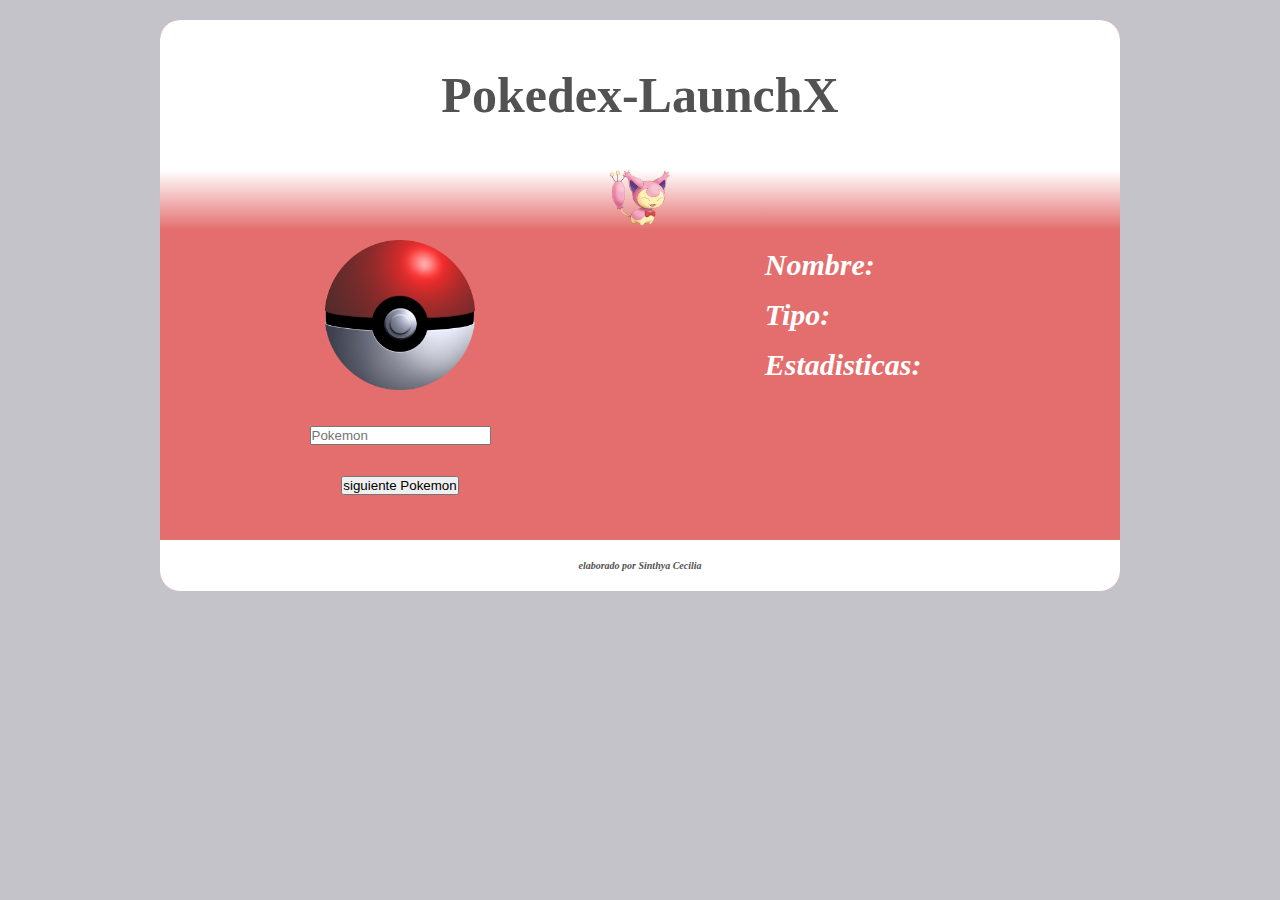
<file: js/maquetacion.html>
<!DOCTYPE html>
<html lang="en">
<head>
    <meta charset="UTF-8">
    <meta http-equiv="X-UA-Compatible" content="IE=edge">
    <meta name="viewport" content="width=device-width, initial-scale=1.0">
    <title>Document</title>
    <link rel="stylesheet" href="./style.css">
    <link rel="stylesheet" href="./pokedexceci.js">
</head>
<body>
    <div id="contenedor">
        <header>
            <h1>Pokedex-LaunchX</h1>
        </header>
        <nav>
            <ul class="logo">
            <a href="maquetacion.html"><img src="./585964e74f6ae202fedf285c.png" alt="logo" ></a>
        </ul>
        </nav>
        <section id="contenido">
            <article>
               <h2> <img src="./pokebola.png" alt="Pokemon"id="pokeImg" width="150px">
                <br>
            <input type="text"placeholder="Pokemon" id="pokeName" name="pokeName">
                <br>
                <button onclick="fetchPokemon()">siguiente Pokemon</button></h2>
            </article>
        </section>
        <aside>
            <h5>Nombre:<br>
                Tipo: <br>
                Estadisticas: <br>
                

            </h5>

        </aside>
        <footer>
            <h2>elaborado por Sinthya Cecilia</h2>
        </footer>
    </div>
</body>
<footer><script src="./pokedexceci.js"></script></footer>
</html>
</file>
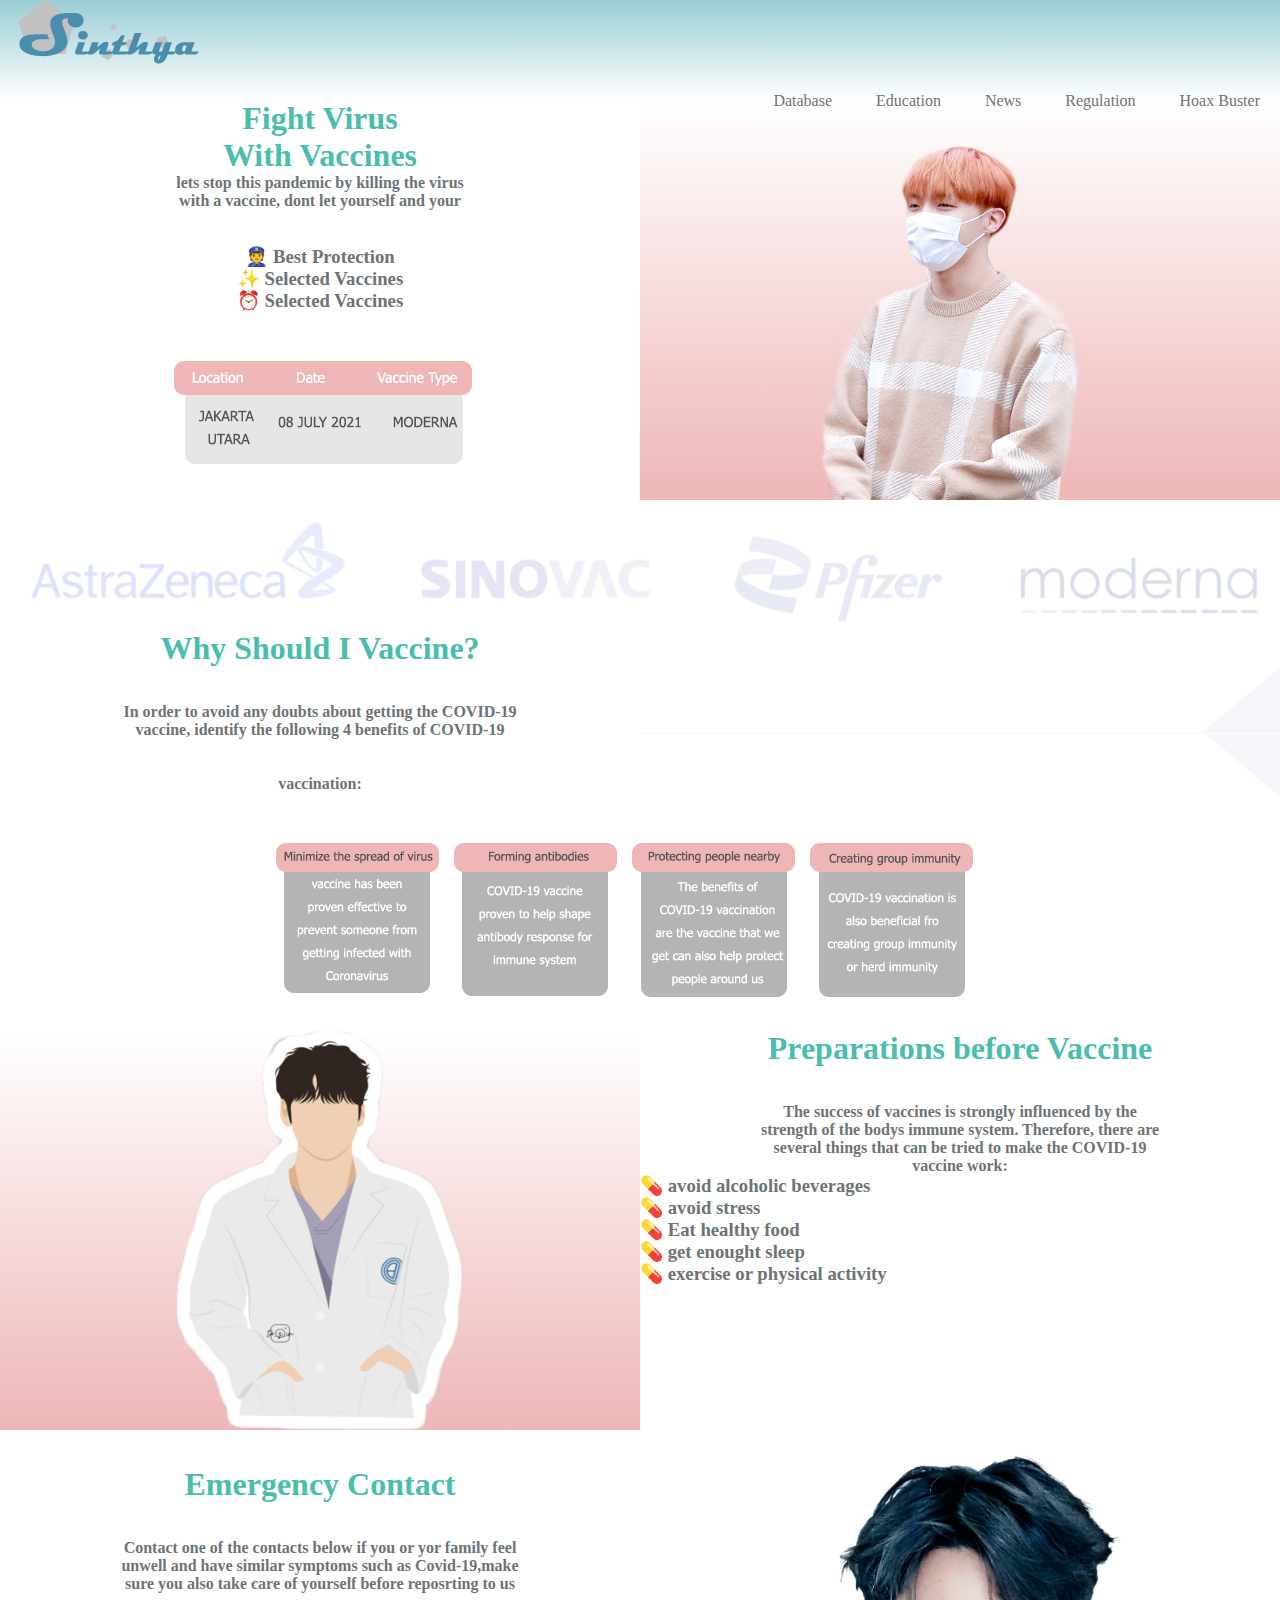
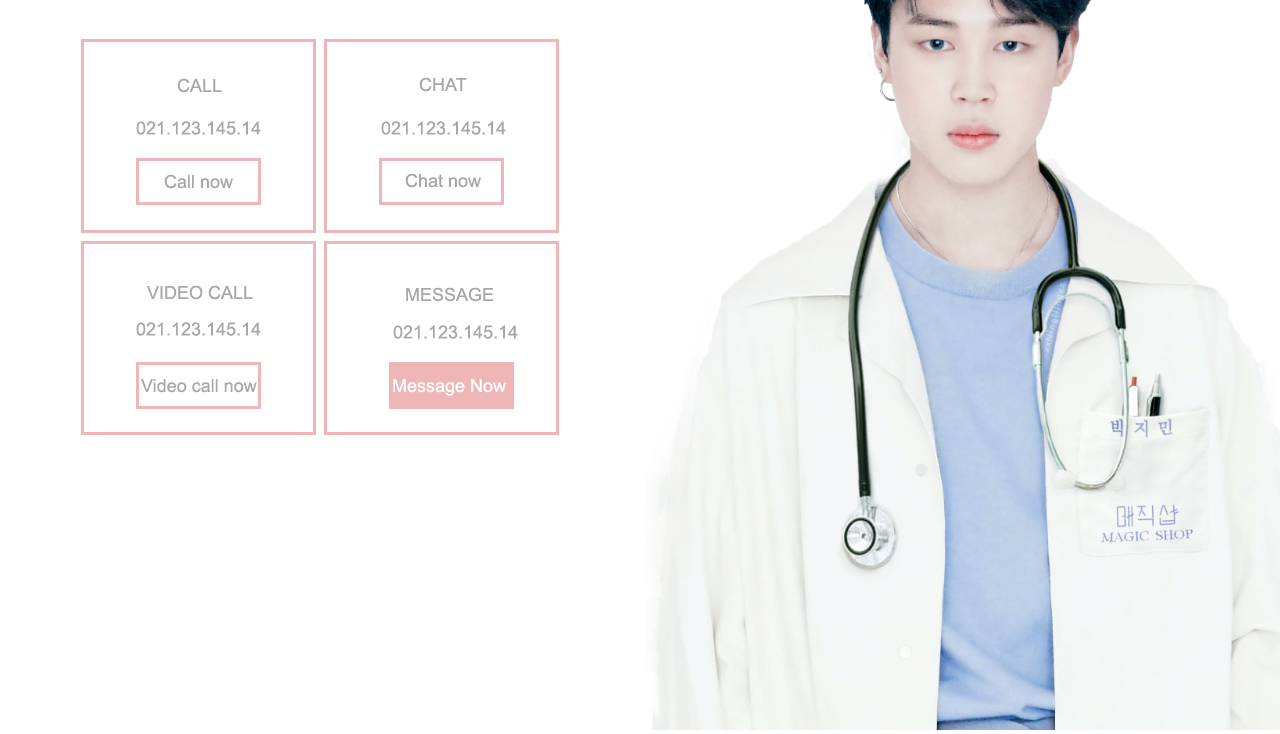
<file: práctica/vacuna.html>
<!DOCTYPE html>
<html>
    <head>
          <!-- estilos.css -->
        <link rel="stylesheet" type="text/css" href="estilos.css">

        <title>Maqueta</title>
    </head>
    <body>
    
    <div id="contenedor">

        
        <!-- primera caja -->
        <div id="caja1">
        <ul class="logo">
            <a href="vacuna.html"><img src="Logo.png" alt="logo"></a>
        </ul>
          
        
        <ul class="menu">
            
            <li><a href="#">Database</a></li>
            <li><a href="#">Education</a></li>
            <li><a href="#">News</a></li>
            <li><a href="#">Regulation</a></li>
            <li><a href="#">Hoax Buster</a></li>
        </ul>
        </div>
   


        <!-- segunda caja -->
        <div id="caja2">
        
        <h1><p style="color: #4ABDAC;">Fight Virus</p></h1>
        <h1><p style="color: #4ABDAC;">With Vaccines</p></h1>
        <h4>lets stop this pandemic by killing the virus</h4>
        <h4>with a vaccine, dont let yourself and your</h4>
        <br></br> <!-- espacio -->
        <h3>👮 Best Protection</h3>
        <h3>✨ Selected Vaccines</h3>
        <h3>⏰ Selected Vaccines</h3>
        <ul class="datos">
            <a href="vacuna.html"><img src="datos.png" alt="datos"></a>
        </ul>

        </div>


        <!-- tercera caja -->
        <div id="caja3">
            <ul class="doctor1">
                <a href="vacuna.html"><img src="jhope.png" alt="datos"></a>
            </ul>
        </div>


        <!-- cuarta caja -->
        <div id="caja4">
            <ul class="LOGOS">
                <a href="vacuna.html"><img src="LOGOS.png" alt="LOGOS"></a>
            </ul>
        </div>
                
        
        <!-- Quinta caja -->
        <div id="caja5">
            <h1><p style="color: #4ABDAC;">Why Should I Vaccine?</p></h1>
            <br></br> <!-- espacio -->
            <h4>In order to avoid any doubts about getting the COVID-19</h4>
            <h4>vaccine, identify the following 4 benefits of COVID-19</h4>
            <br></br> <!-- espacio -->
            <h4>vaccination:</h4>
            

        </div>


        <!-- sexta caja -->
        <div id="caja6">
            <ul class="separador">
                <a href="vacuna.html"><img src="separador.png" alt="separador"></a>
            </ul>
        </div>
                
        
        
        <!-- septima caja -->
        <div id="caja7">
            <ul class="informacion">
                <a href="vacuna.html"><img src="informacion.png" alt="informacion"></a>
            </ul>
        </div>       
        
        
        <!-- octava caja -->
        <div id="caja8">
            <ul class="doc">
                <a href="vacuna.html"><img src="doc.png" alt="doc"></a>
            </ul>
        </div>


        <!-- novena caja -->
        <div id="caja9">
            <h1><p style="color: #4ABDAC;">Preparations before Vaccine</p></h1>
            <br></br> <!-- espacio -->
            <h4>The success of vaccines is strongly influenced by the</h4>
            <h4>strength of the bodys immune system. Therefore, there are</h4>
            <h4>several things that can be tried to make the COVID-19</h4>
            <h4>vaccine work:</h4>
        <ul class="menu2">
        <h3>💊 avoid alcoholic beverages</h3>
        <h3>💊 avoid stress</h3>
        <h3>💊 Eat healthy food</h3>
        <h3>💊 get enought sleep</h3>
        <h3>💊 exercise or physical activity</h3>
        </ul>
        </div>


        <!-- decima caja -->
        <div id="caja10">
            <br></br> <!-- espacio -->
            <h1><p style="color: #4ABDAC;">Emergency Contact</p></h1>
            <br></br> <!-- espacio -->
            <h4>Contact one of the contacts below if you or yor family feel</h4>
            <h4>unwell and have similar symptoms such as Covid-19,make</h4>
            <h4>sure you also take care of yourself before reposrting to us</h4>
            <ul class="cuadros">
                <a href="vacuna.html"><img src="CUADROS.png" alt="cuadros"></a>
            </ul>
        </div>



        <!-- undecimo caja -->
        <div id="caja11">
            <ul class="jimin">
                <a href="vacuna.html"><img src="jimin.png" alt="jimin"></a>
            </ul>
        </div>
    </div> <!-- caja general -->
    </body>
</html>
</file>
<file: js/style.css>
*{
    margin: 0px;
    padding: 0px; 
}


body {
    
    background: #c3c3c9;
    color: #fff
}

#contenedor {
    width: 960px;
    margin: auto;
    margin-top: 20px;
    margin-bottom: 20px;
    border-radius: 20px;
    background-color: #e46e6e;
    overflow: hidden;

}

header {
    height: 150px;
    background-color: #ffffff;
    overflow: hidden;

}

header h1 {
    font-size: 50px;
    text-align: center;
    line-height: 150px;
    color:#525253
}

nav {
    background:-webkit-linear-gradient(top,#ffffff, #e46e6e);
    height: 60px;
    text-align: center;
    overflow: hidden;
}
.logo img{
    text-align: center;
    width: 60px;
}


#contenido {
      width: 50%;
      height: 300px;
      float: left;
      background-color: #e46e6e;
      margin-top: 10px;
      margin-right: 10px;
      overflow: hidden;

}

#contenido h2 {

    font-size: 10px;
    text-align: center;
    line-height: 50px;

}


aside {
     width: 37%;
     height: 300px;
     background-color: #e46e6e;
     margin-top: 10px;
     float: right;

}

aside h5{
    font-size: 50px;
    text-align: left;
    line-height: 50px;
    font-size: 30px;
    font-style: italic;
}


footer {
    background-color: rgb(255, 255, 255);
    clear: both;
  
 
}

footer h2{
    font-size: 10px;
    text-align: center;
    color:#525253;
    padding:20px;
    margin-top: 10px;
    font-style: italic;

}
</file>
<file: práctica/estilos.css>
/* 
estilos 
#4ABDAC power blue
#99CED4  cotton
#EEB6B7   blush
#6E7376    smoke
*/
/*RESETEO DE ESTILOS DE NAVEGADOR*/
*{
 margin: 0;
 padding: 0;

}
/*menu*/
#caja1{
        
        width: 100%;
        height: 100px;
        background:-webkit-linear-gradient(top, #99CED4 , #ffffff);
    
       

}
.menu{
    list-style: none;
    text-align: right;
}



.menu li a{
    text-decoration: none;
    color: #6E7376;
    padding: 20px;
    display: block;
    
  
    

}

.menu li{
    display: inline-block;
    

}

.menu li a:hover{
    background:#4ABDAC;
    border-radius: 1em;
   
}

.logo img{
    width: auto;
    height: auto;
    image-orientation: center;

}


/*info*/
#caja2{
    width: 50%;
    height: 400px;
    background:#ffffff;
    float: left;
    text-align: center;
    color: #6E7376;

}


/*imagen*/
#caja3{
    width: 50%;
    height: 400px;
    background:-webkit-linear-gradient(top,#ffffff, #EEB6B7);
    float: right;
    text-align: center;
} 
.doctor1 img{
    width: 400px;
    height: 520px;
    text-align: center;

}



/*logos*/
#caja4{
    width: 100%;
    height: 130px;
    background:#ffffff;
    float: left;
    text-align: center;
}

.LOGOS img{

    text-align: center;
}

#caja5{
    width: 50%;
    height: 200px;
    background: #ffffff;
    float: left;
    text-align: center;
    color: #6E7376;

}

#caja6{
    width: 50%;
    height: 200px;
    background:#ffffff;
    float: right;
    text-align: left;
    
}

.separador img{
    width: 677px;
    height: 200px;
    text-align: auto;
    
}
#caja7{
    width: 100%;
    height: 200px;
    background:#ffffff;
    float: right;
    text-align: center;
    
}

#caja8{
    width: 50%;
    height: 400px;
    background:-webkit-linear-gradient(top,#ffffff, #EEB6B7);
    float: left;
    text-align: center;

}
.doc img{
    width: 300px;
    height: 400px;
    text-align: auto;
}


#caja9{
    width: 50%;
    height: 400px;
    background: #ffffff;
    float: right;
    text-align: center;
    color: #6E7376;
}
.menu2{
    list-style: none;
    text-align: justify;
    border-radius: 2em;
}

.menu2 li a{
    text-decoration: none;
    color: #6E7376;
    padding: 20px;
    display: block;
}

.menu2 li{
    display: inline-block;
}

.menu2 li a:hover{
    background:#4ABDAC;
    border-radius: 1em; 
}





#caja10{
    width: 50%;
    height: 200px;
    background: #ffffff;
    float: left;
    text-align: center;
    color: #6E7376;
}

#caja11{
    width: 50%;
    height: 200px;
    background: #ffffff;
    float: right;
    text-align: center;

}

.jimin img{
    width: 659px;
    height: 900px
    
  
}
</file>
